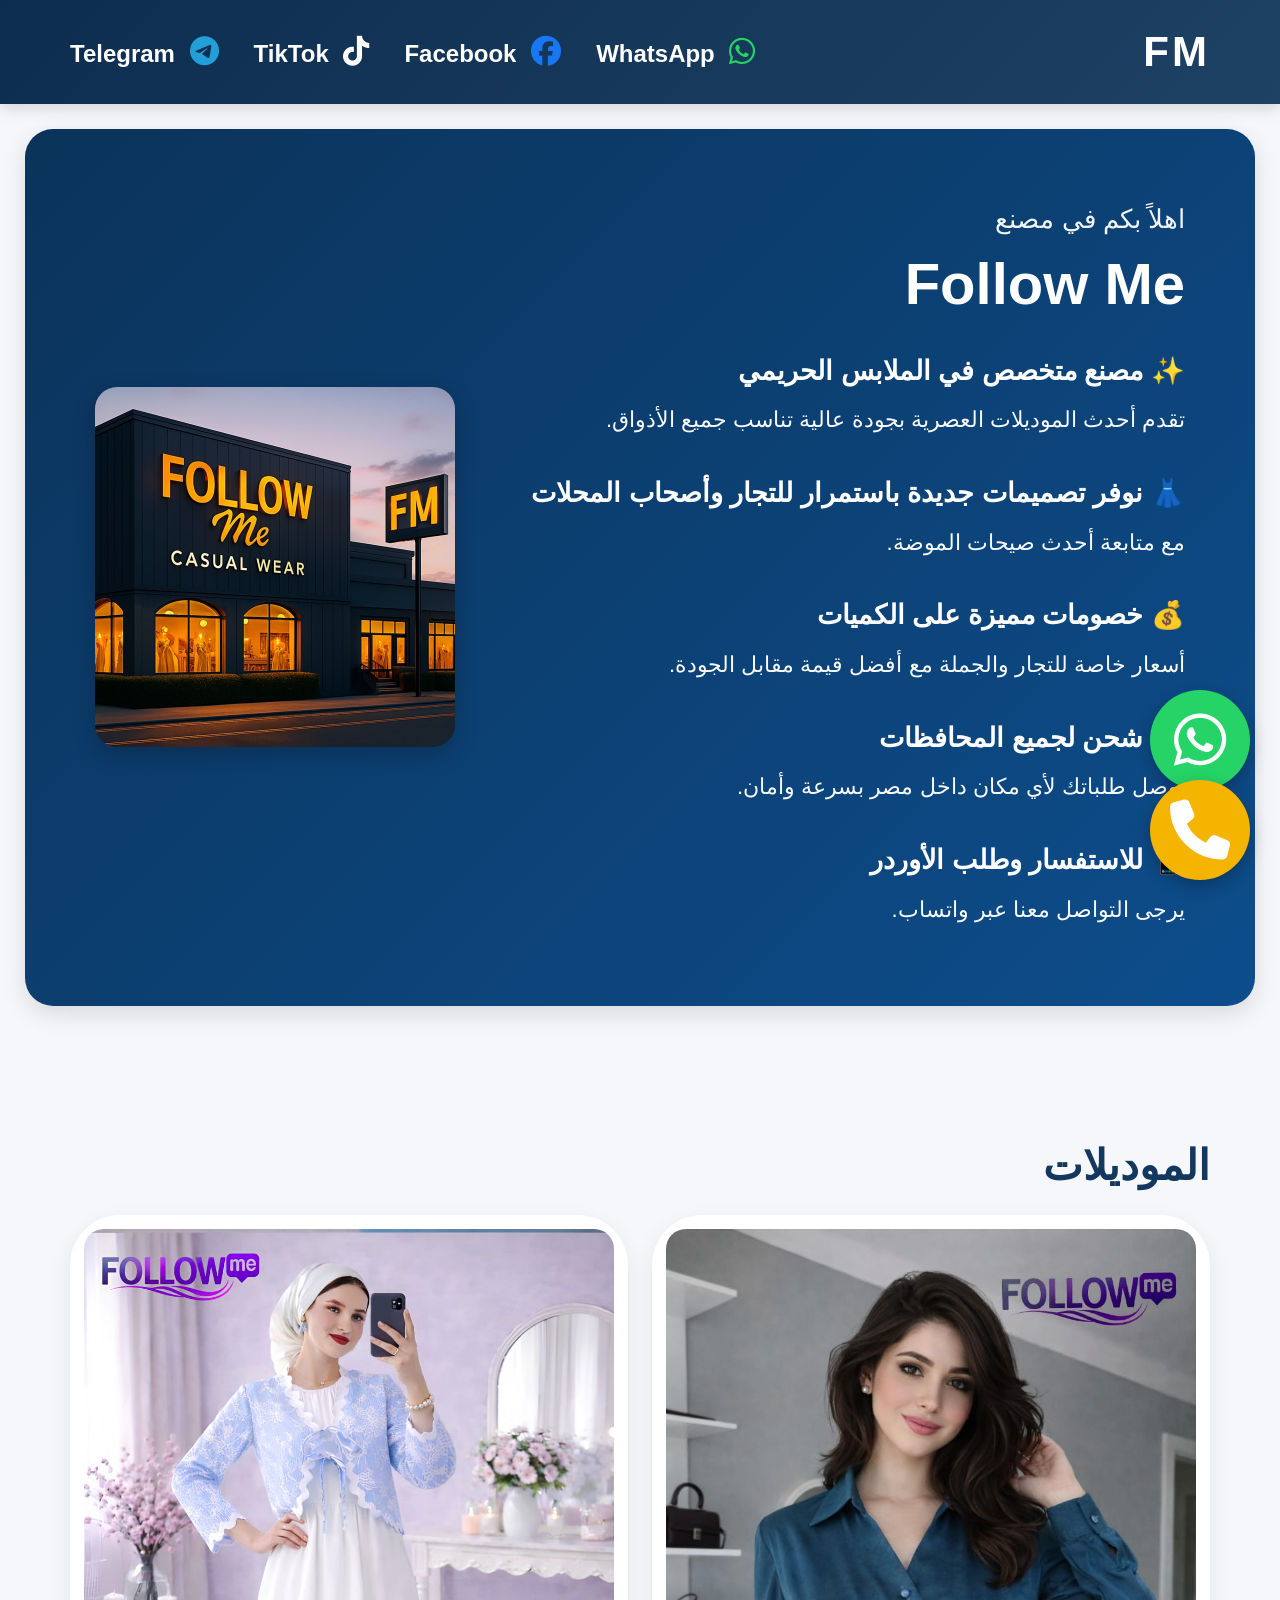
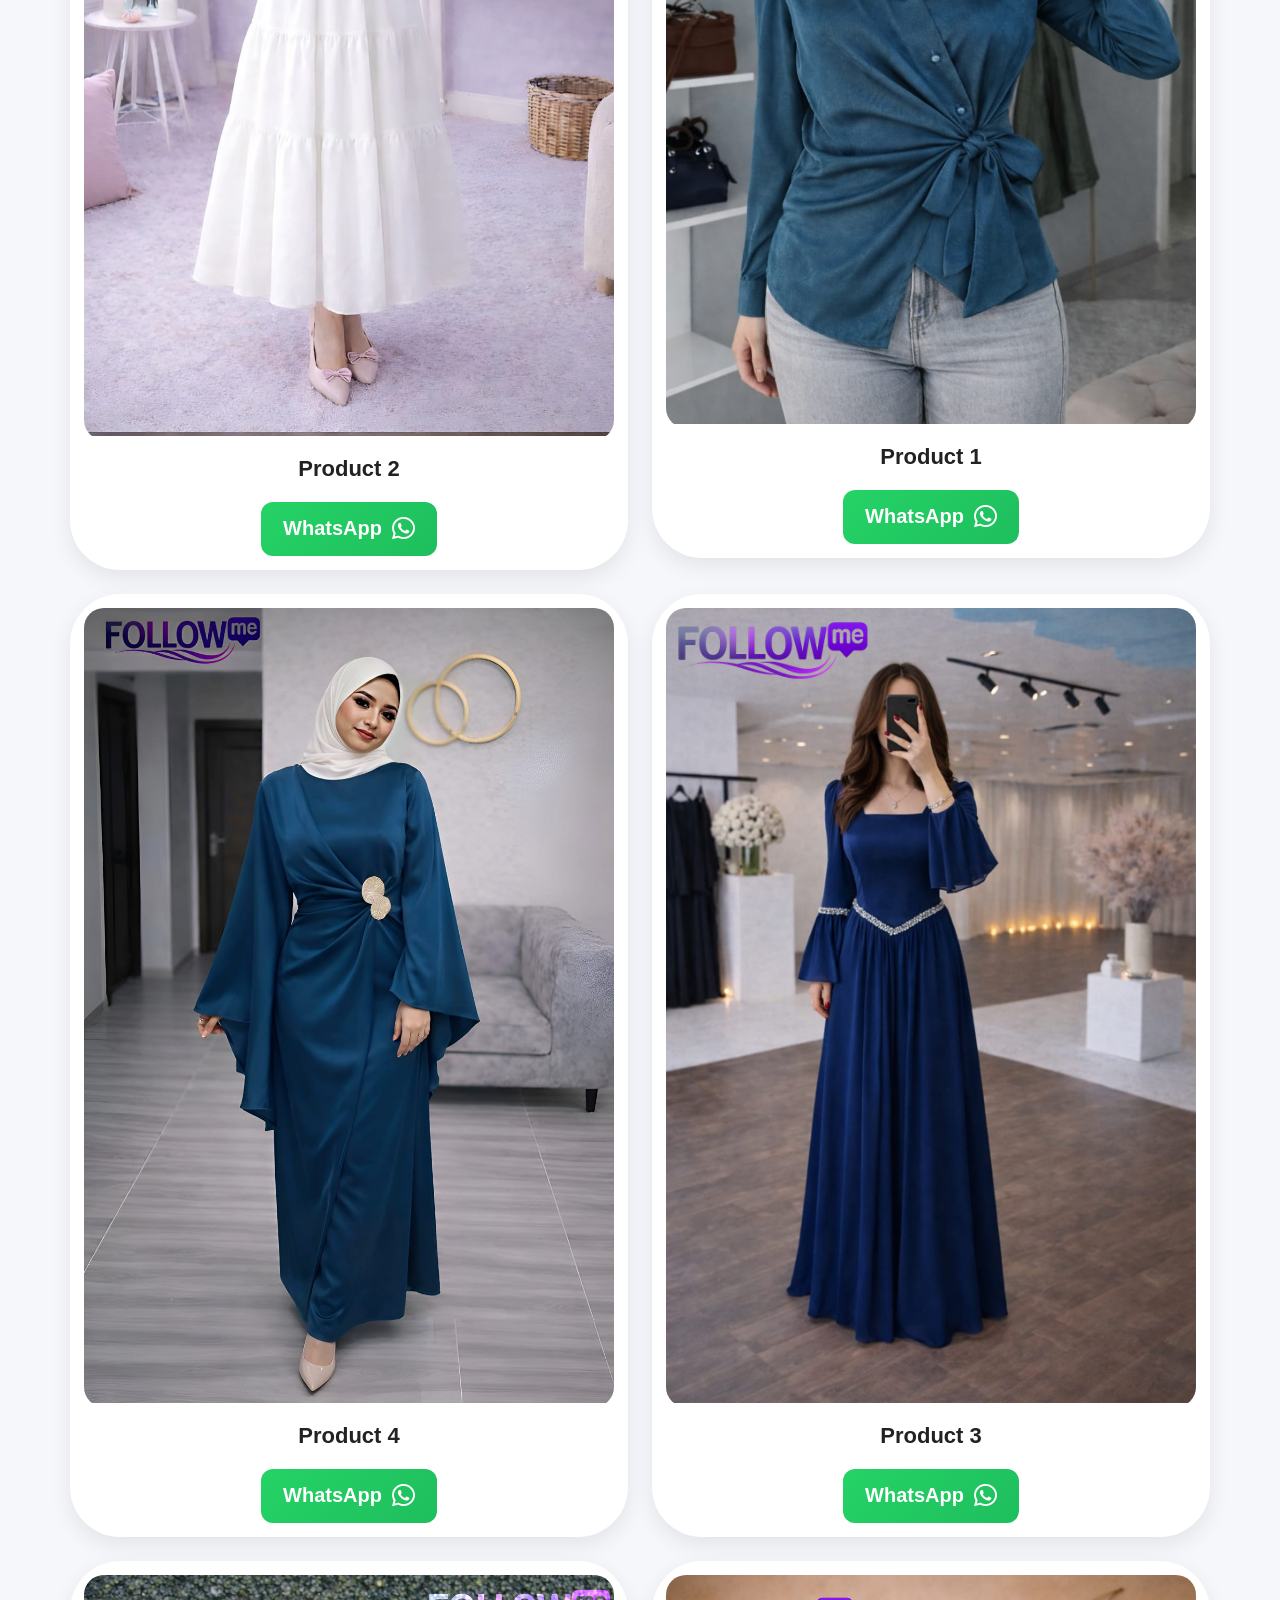
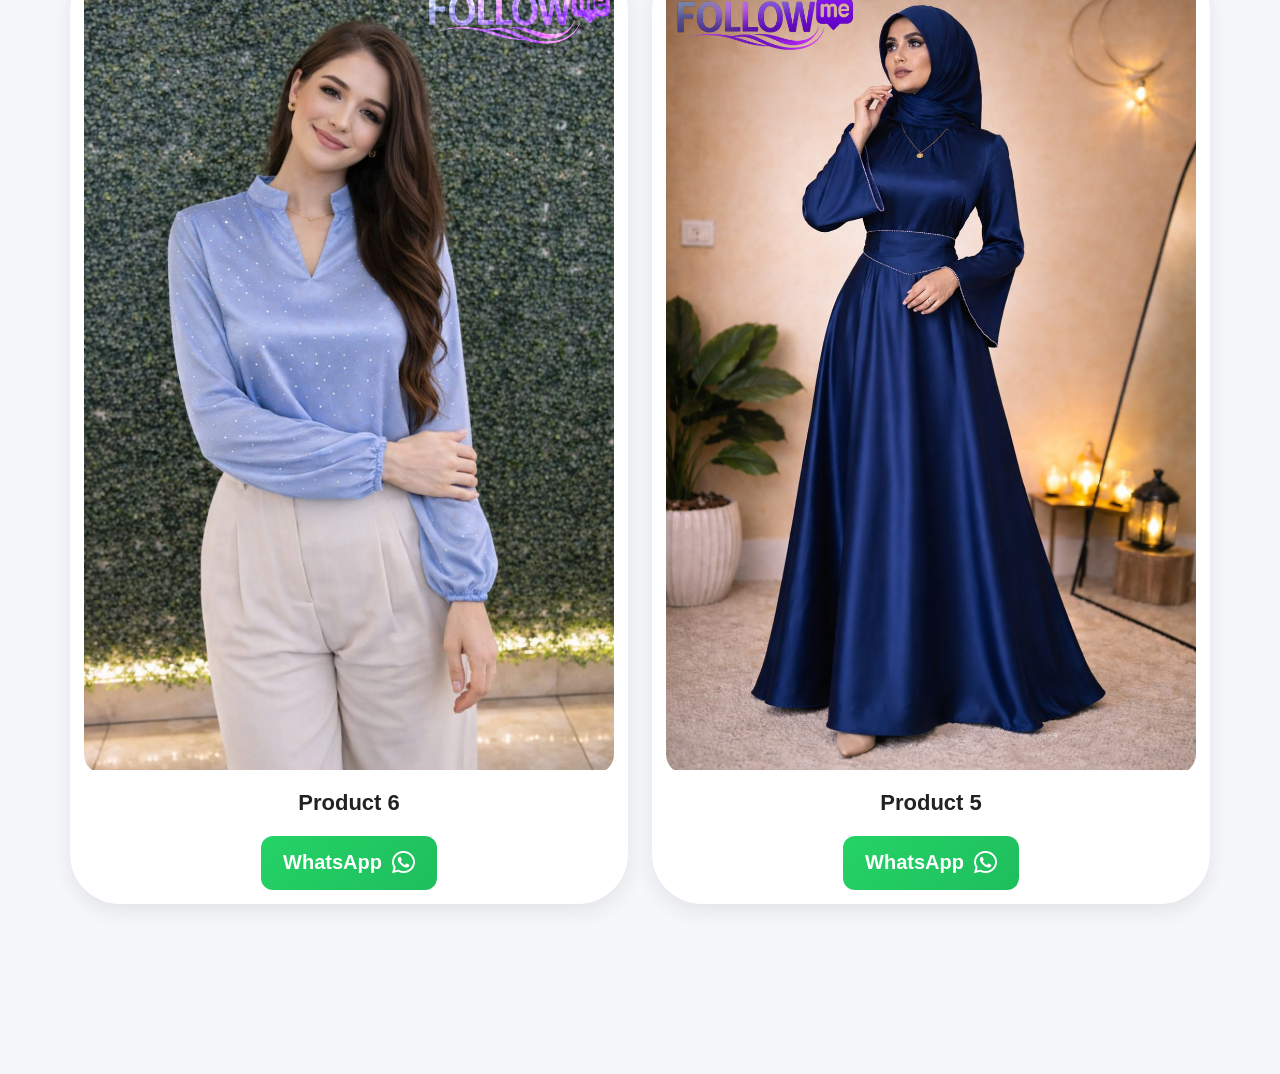
<file: HTML5/index.html>
<!doctype html>
<html lang="ar" dir="rtl">
  <head>
    <meta charset="UTF-8" />
    <meta name="viewport" content="width=device-width, initial-scale=1.0" />
    <title>FM Store</title>

    <link
      rel="stylesheet"
      href="https://cdnjs.cloudflare.com/ajax/libs/font-awesome/6.5.0/css/all.min.css"
    />

    <style>
      * {
        margin: 0;
        padding: 0;
        box-sizing: border-box;
      }

      body {
        font-family: Arial, sans-serif;
        background: #f5f7fb;
        color: #222;
      }

      /* الهيدر */
      .header {
        background: linear-gradient(135deg, #0d2d4f, #1e4263);
        display: flex;
        justify-content: space-between;
        align-items: center;
        padding: 28px 70px;
        box-shadow: 0 4px 15px rgba(0, 0, 0, 0.15);
      }

      .logo-text {
        color: white;
        font-size: 42px;
        font-weight: bold;
        letter-spacing: 3px;
      }

      .header-links {
        display: flex;
        gap: 35px;
        align-items: center;
      }

      .header-links a {
        text-decoration: none;
        color: white;
        font-size: 24px;
        font-weight: 600;
        transition: 0.3s;
      }

      .header-links a:hover {
        transform: translateY(-2px);
      }

      .header-links a i {
        margin-left: 8px;
        font-size: 30px;
      }

      .header-links .fa-whatsapp {
        color: #25d366;
      }

      .header-links .fa-facebook {
        color: #1877f2;
      }

      .header-links .fa-tiktok {
        color: white;
      }

      .header-links .fa-telegram {
        color: #229ed9;
      }

      /* الجزء الرئيسي */
      .landing-page {
        margin: 25px;
        padding: 75px 70px;
        border-radius: 28px;
        background: linear-gradient(135deg, #0b335a, #0d4d8c);
        display: flex;
        flex-direction: row;
        justify-content: space-between;
        align-items: center;
        gap: 70px;
        color: white;
        box-shadow: 0 8px 25px rgba(0, 0, 0, 0.12);
      }

      .landing-text {
        flex: 1;
        text-align: right;
        max-width: 780px;
      }

      .landing-text .welcome {
        font-size: 26px;
        margin-bottom: 14px;
        opacity: 0.95;
      }

      .landing-text h1 {
        font-size: 58px;
        margin-bottom: 28px;
        line-height: 1.2;
      }

      .desc {
        direction: rtl;
        text-align: right;
      }

      .desc-item {
        margin-bottom: 28px;
      }

      .desc-item:last-child {
        margin-bottom: 0;
      }

      .desc-title {
        display: block;
        font-size: 27px;
        font-weight: 700;
        line-height: 1.8;
        margin-bottom: 4px;
      }

      .desc-sub {
        display: block;
        font-size: 22px;
        font-weight: 400;
        line-height: 1.9;
        opacity: 0.97;
      }

      .landing-image {
        flex-shrink: 0;
        display: flex;
        justify-content: center;
        align-items: center;
      }

      .landing-image img {
        width: 360px;
        max-width: 100%;
        border-radius: 22px;
        object-fit: cover;
        box-shadow: 0 8px 22px rgba(0, 0, 0, 0.22);
      }

      /* المنتجات */
      .products {
        padding: 110px 70px 170px;
      }

      .products h2 {
        font-size: 42px;
        margin-bottom: 25px;
        color: #12385f;
      }

      .products-container {
        display: grid;
        grid-template-columns: repeat(2, 1fr);
        gap: 24px;
      }

      .products a {
        text-decoration: none;
        color: inherit;
      }

      
      .product-card {
        background: white;
        border-radius: 50px;
        padding: 14px;
        text-align: center;
        transition: 0.3s;
        box-shadow: 0 8px 22px rgba(0, 0, 0, 0.08);
        overflow: hidden;
      }

      .product-card:hover {
        transform: translateY(-8px);
        box-shadow: 0 16px 32px rgba(0, 0, 0, 0.15);
      }

      .product-card .img-box {
        width: 100%;
        height: auto;
        overflow: hidden;
        border-radius: 20px;
      }

      .product-card img {
        width: 100%;
        height: 100%;
        object-fit: contain;
        transition: transform 0.5s ease;
      }

      .product-card:hover img {
        transform: scale(1.08);
      }

      .product-card p {
        font-size: 22px;
        font-weight: 600;
        margin: 16px 0 12px;
      }

      .order-btn {
        margin-top: 8px;
        background: linear-gradient(135deg, #25d366, #1ebe5d);
        color: white;
        padding: 14px 22px;
        border-radius: 12px;
        font-size: 20px;
        font-weight: bold;
        display: inline-flex;
        align-items: center;
        justify-content: center;
        gap: 10px;
        transition: 0.3s;
      }

      .order-btn:hover {
        transform: scale(1.05);
      }

      .order-btn i {
        color: white;
        font-size: 26px;
      }

      /* الأزرار الجانبية */
      .floating {
        position: fixed;
        right: 30px;
        width: 100px;
        height: 100px;
        border-radius: 50%;
        display: flex;
        align-items: center;
        justify-content: center;
        text-decoration: none;
        z-index: 1000;
        box-shadow: 0 6px 16px rgba(0, 0, 0, 0.25);
        transition: 0.3s;
      }

      .floating:hover {
        transform: scale(1.1);
      }

      .floating i {
        color: white;
        font-size: 60px;
      }

      .whatsapp-float {
        background: #25d366;
        bottom: 110px;
        animation: pulse 1.5s infinite;
      }

      .call-float {
        background: #f4b400;
        bottom: 20px;
        animation: pulse 1.5s infinite;
      }

      @keyframes pulse {
        0% {
          box-shadow: 0 0 0 0 rgba(37, 211, 102, 0.7);
        }
        70% {
          box-shadow: 0 0 0 18px rgba(37, 211, 102, 0);
        }
        100% {
          box-shadow: 0 0 0 0 rgba(37, 211, 102, 0);
        }
      }

      /* الموبايل */
      @media (max-width: 900px) {
        .header {
          flex-direction: column;
          gap: 18px;
          padding: 24px 20px;
        }

        .logo-text {
          font-size: 34px;
        }

        .header-links {
          flex-wrap: wrap;
          justify-content: center;
          gap: 18px;
        }

        .header-links a {
          font-size: 20px;
        }

        .header-links a i {
          font-size: 26px;
        }

        .landing-page {
          flex-direction: column-reverse;
          text-align: center;
          padding: 40px 25px;
          gap: 35px;
        }

        .landing-text {
          max-width: 100%;
          text-align: center;
        }

        .landing-text .welcome {
          font-size: 22px;
        }

        .landing-text h1 {
          font-size: 38px;
          margin-bottom: 20px;
        }

        .desc {
          text-align: center;
        }

        .desc-title {
          font-size: 22px;
        }

        .desc-sub {
          font-size: 18px;
        }

        .landing-image img {
          width: 250px;
        }

        .products {
          padding: 25px 20px 50px;
        }

        .products h2 {
          font-size: 34px;
        }

        .products-container {
          grid-template-columns: 1fr;
        }

        .product-card img {
          height: 260px;
        }

        .product-card p {
          font-size: 20px;
        }

        .order-btn {
          font-size: 20px;
          padding: 12px 18px;
        }

        .order-btn i {
          font-size: 30px;
        }

        .floating {
          width: 68px;
          height: 68px;
          right: 15px;
        }

        .floating i {
          font-size: 30px;
        }
      }
    </style>
  </head>

  <body>
    <!-- الهيدر -->
    <div class="header">
      <div class="logo-text">FM</div>

      <div class="header-links">
        <a href="https://wa.me/201552007436" target="_blank">
          <i class="fa-brands fa-whatsapp"></i> WhatsApp
        </a>

        <a href="https://www.facebook.com/share/1E2ivfzrdF/" target="_blank">
          <i class="fa-brands fa-facebook"></i> Facebook
        </a>

        <a
          href="https://www.tiktok.com/@user4280240735087?_r=1&_t=ZS-94xQVf7Vs0Y"
          target="_blank"
        >
          <i class="fa-brands fa-tiktok"></i> TikTok
        </a>

        <a href="#" target="_blank">
          <i class="fa-brands fa-telegram"></i> Telegram
        </a>
      </div>
    </div>

    <!-- الجزء الأزرق -->
    <div class="landing-page">
      <div class="landing-text">
        <p class="welcome">اهلاً بكم في مصنع</p>
        <h1>Follow Me</h1>

        <div class="desc">
          <div class="desc-item">
            <span class="desc-title">✨ مصنع متخصص في الملابس الحريمي</span>
            <span class="desc-sub"
              >تقدم أحدث الموديلات العصرية بجودة عالية تناسب جميع الأذواق.</span
            >
          </div>

          <div class="desc-item">
            <span class="desc-title"
              >👗 نوفر تصميمات جديدة باستمرار للتجار وأصحاب المحلات</span
            >
            <span class="desc-sub">مع متابعة أحدث صيحات الموضة.</span>
          </div>

          <div class="desc-item">
            <span class="desc-title">💰 خصومات مميزة على الكميات</span>
            <span class="desc-sub"
              >أسعار خاصة للتجار والجملة مع أفضل قيمة مقابل الجودة.</span
            >
          </div>

          <div class="desc-item">
            <span class="desc-title">🚚 شحن لجميع المحافظات</span>
            <span class="desc-sub"
              >نوصل طلباتك لأي مكان داخل مصر بسرعة وأمان.</span
            >
          </div>

          <div class="desc-item">
            <span class="desc-title">📱 للاستفسار وطلب الأوردر</span>
            <span class="desc-sub">يرجى التواصل معنا عبر واتساب.</span>
          </div>
        </div>
      </div>

      <div class="landing-image">
        <img src="images/logo1.webp" alt="FM Store" />
      </div>
    </div>

    <!-- المنتجات -->
    <div class="products">
      <h2>الموديلات</h2>

      <div class="products-container">
        <a
          href="https://wa.me/201552007436?text=I want Product 1"
          target="_blank"
        >
          <div class="product-card">
            <div class="img-box">
              <img src="images/photo1.jpg" alt="Product 1" />
            </div>
            <p>Product 1</p>
            <div class="order-btn">
              <i class="fa-brands fa-whatsapp"></i> WhatsApp
            </div>
          </div>
        </a>

        <a
          href="https://wa.me/201552007436?text=I want Product 2"
          target="_blank"
        >
          <div class="product-card">
            <div class="img-box">
              <img src="images/photo2.jpg" alt="Product 2" />
            </div>
            <p>Product 2</p>
            <div class="order-btn">
              <i class="fa-brands fa-whatsapp"></i> WhatsApp
            </div>
          </div>
        </a>

        <a
          href="https://wa.me/201552007436?text=I want Product 3"
          target="_blank"
        >
          <div class="product-card">
            <div class="img-box">
              <img src="images/photo3.jpg" alt="Product 3" />
            </div>
            <p>Product 3</p>
            <div class="order-btn">
              <i class="fa-brands fa-whatsapp"></i> WhatsApp
            </div>
          </div>
        </a>

        <a
          href="https://wa.me/201552007436?text=I want Product 4"
          target="_blank"
        >
          <div class="product-card">
            <div class="img-box">
              <img src="images/photo4.jpg" alt="Product 4" />
            </div>
            <p>Product 4</p>
            <div class="order-btn">
              <i class="fa-brands fa-whatsapp"></i> WhatsApp
            </div>
          </div>
        </a>

        <a
          href="https://wa.me/201552007436?text=I want Product 5"
          target="_blank"
        >
          <div class="product-card">
            <div class="img-box">
              <img src="images/photo5.jpg" alt="Product 5" />
            </div>
            <p>Product 5</p>
            <div class="order-btn">
              <i class="fa-brands fa-whatsapp"></i> WhatsApp
            </div>
          </div>
        </a>

        <a
          href="https://wa.me/201552007436?text=I want Product 6"
          target="_blank"
        >
          <div class="product-card">
            <div class="img-box">
              <img src="images/photo6.jpg" alt="Product 6" />
            </div>
            <p>Product 6</p>
            <div class="order-btn">
              <i class="fa-brands fa-whatsapp"></i> WhatsApp
            </div>
          </div>
        </a>
      </div>
    </div>

    <!-- الأزرار الجانبية -->
    <a
      href="https://wa.me/201552007436"
      class="floating whatsapp-float"
      target="_blank"
    >
      <i class="fa-brands fa-whatsapp"></i>
    </a>

    <a href="tel:01552007436" class="floating call-float">
      <i class="fa-solid fa-phone"></i>
    </a>
  </body>
</html>
</file>
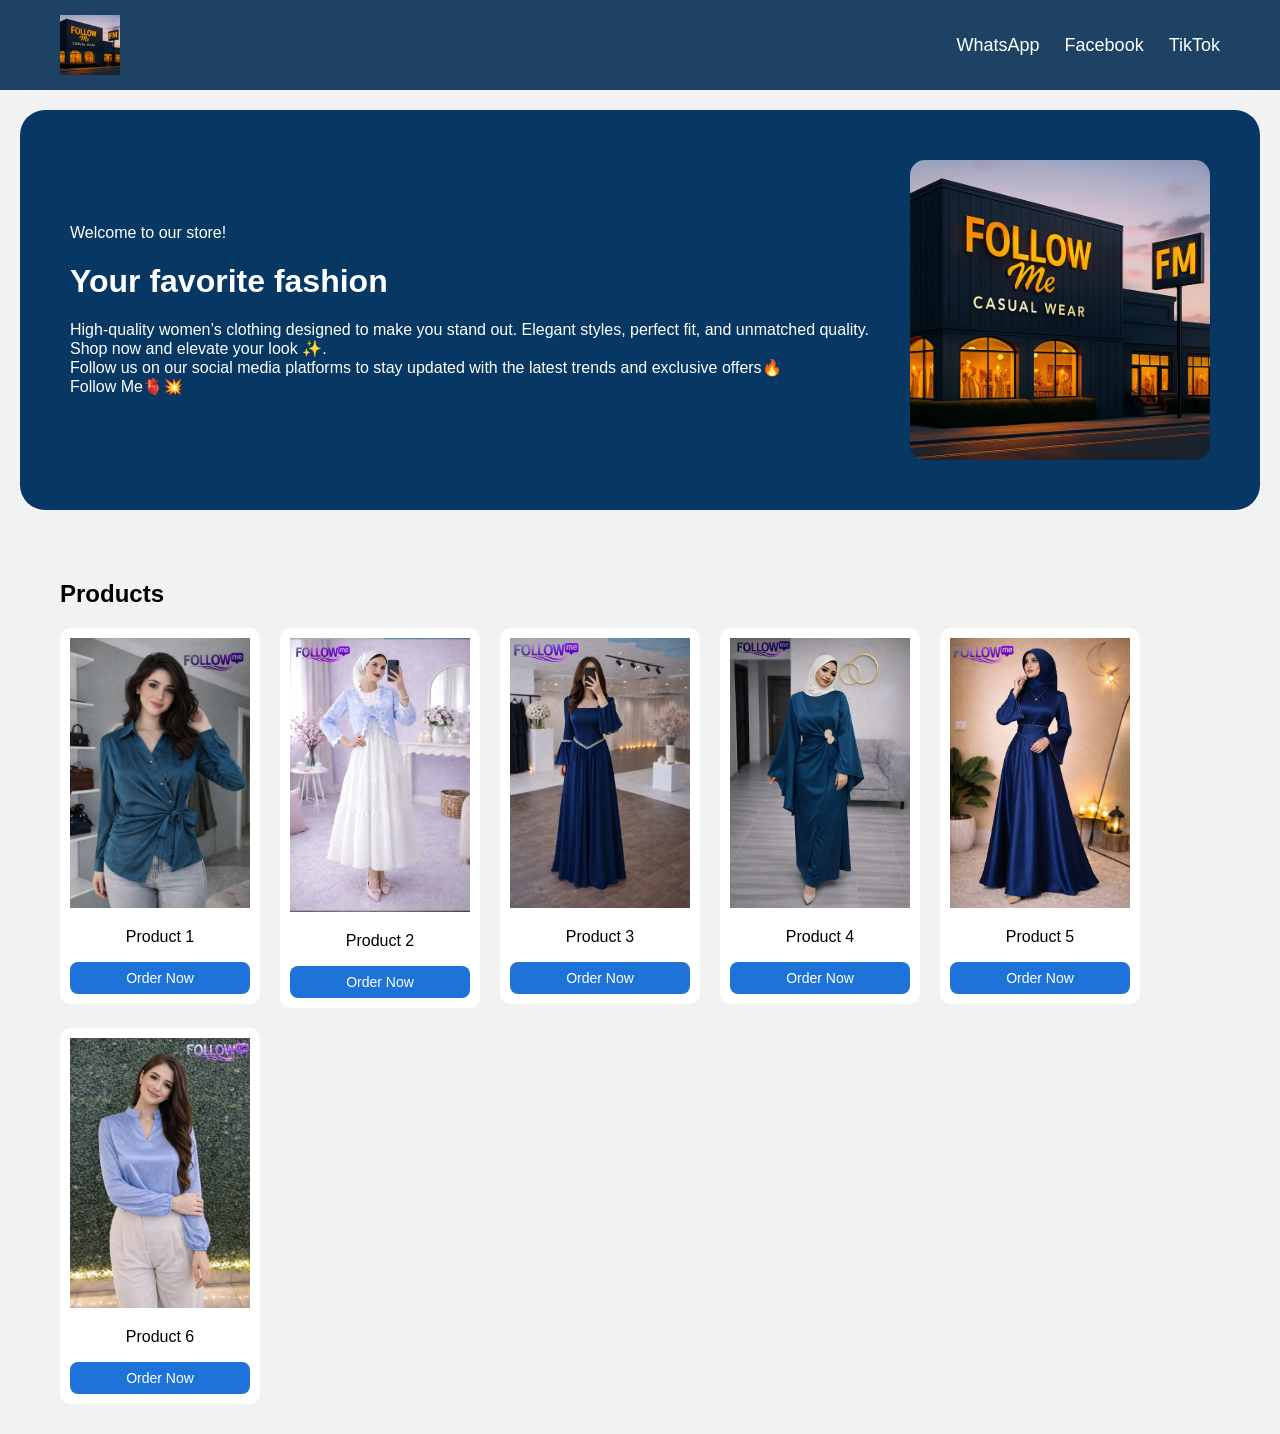
<file: index.html.html>
<!DOCTYPE html>
<html>
<head>
    <title>Follow Me _ Mark Ruble</title>

    <style>
        body {
            margin: 0;
            font-family: Arial;
            background-color: #f2f2f2;
        }

        /* الهيدر */
        .header {
            background-color: #1e4263;
            display: flex;
            justify-content: space-between;
            align-items: center;
            padding: 15px 60px;
        }

        .logo {
            width: 60px;
        }

        .header-links {
            display: flex;
            gap: 25px;
        }

        .header a {
            text-decoration: none;
            color: white;
            font-size: 18px;
        }

        /* الجزء الأزرق */
        .landing-page {
            background-color: #073763;
            margin: 20px;
            border-radius: 25px;
            padding: 50px;
            display: flex;
            justify-content: space-between;
            align-items: center;
            color: white;
        }

        .landing-page img {
            width: 300px;
            border-radius: 15px;
        }

        /* المنتجات */
        .products {
            padding: 30px 60px;
        }

        .products-container {
            display: flex;
            flex-wrap: wrap;
            gap: 20px;
        }

        .products a {
            text-decoration: none;
            color: black;
        }

        .product-card {
            background-color: white;
            width: 180px;
            padding: 10px;
            border-radius: 10px;
            text-align: center;
            transition: 0.3s;
        }

        .product-card:hover {
            transform: scale(1.05);
        }

        .product-card img {
            width: 100%;
        }

        /* زرار */
        .order-btn {
            margin-top: 10px;
            background-color: #1e73d8;
            color: white;
            padding: 8px;
            border-radius: 8px;
            font-size: 14px;
        }
    </style>
</head>

<body>

    <!-- الهيدر -->
    <div class="header">
        <img class="logo" src="images/logo1.webp">

        <div class="header-links">
            <a href="https://wa.me/201552007436">WhatsApp</a>
            <a href="https://www.facebook.com/share/1E2ivfzrdF/">Facebook</a>
            <a href="https://www.tiktok.com/@user4280240735087?_r=1&_t=ZS-94xQVf7Vs0Y">TikTok</a>
        </div>
    </div>

    <!-- الجزء الأزرق -->
    <div class="landing-page">

        <div>
            <p>Welcome to our store!</p>
            <h1>Your favorite fashion</h1>
            <p>High-quality women’s clothing designed to make you stand out.  
Elegant styles, perfect fit, and unmatched quality.  

<br>Shop now and elevate your look ✨.
<br>Follow us on our social media platforms to stay updated with the latest trends and exclusive offers🔥
<br>Follow Me🫀💥
</p>
        </div>

        <img src="images/logo1.webp">

    </div>

    <!-- المنتجات -->
    <div class="products">

        <h2>Products</h2>

        <div class="products-container">

            <a href="https://wa.me/201552007436?text=I want Product 1" target="_blank">
                <div class="product-card">
                    <img src="images/photo1.jpg">
                    <p>Product 1</p>
                    <div class="order-btn">Order Now</div>
                </div>
            </a>

            <a href="https://wa.me/201552007436?text=I want Product 2" target="_blank">
                <div class="product-card">
                    <img src="images/photo2.jpg">
                    <p>Product 2</p>
                    <div class="order-btn">Order Now</div>
                </div>
            </a>

            <a href="https://wa.me/201552007436?text=I want Product 3" target="_blank">
                <div class="product-card">
                    <img src="images/photo3.jpg">
                    <p>Product 3</p>
                    <div class="order-btn">Order Now</div>
                </div>
            </a>

            <a href="https://wa.me/201552007436?text=I want Product 4" target="_blank">
                <div class="product-card">
                    <img src="images/photo4.jpg">
                    <p>Product 4</p>
                    <div class="order-btn">Order Now</div>
                </div>
            </a>

            <a href="https://wa.me/201552007436?text=I want Product 5" target="_blank">
                <div class="product-card">
                    <img src="images/photo5.jpg">
                    <p>Product 5</p>
                    <div class="order-btn">Order Now</div>
                </div>
            </a>

            <a href="https://wa.me/201552007436?text=I want Product 6" target="_blank">
                <div class="product-card">
                    <img src="images/photo6.jpg">
                    <p>Product 6</p>
                    <div class="order-btn">Order Now</div>
                </div>
            </a>

        </div>

    </div>

</body>
</html>
</file>
